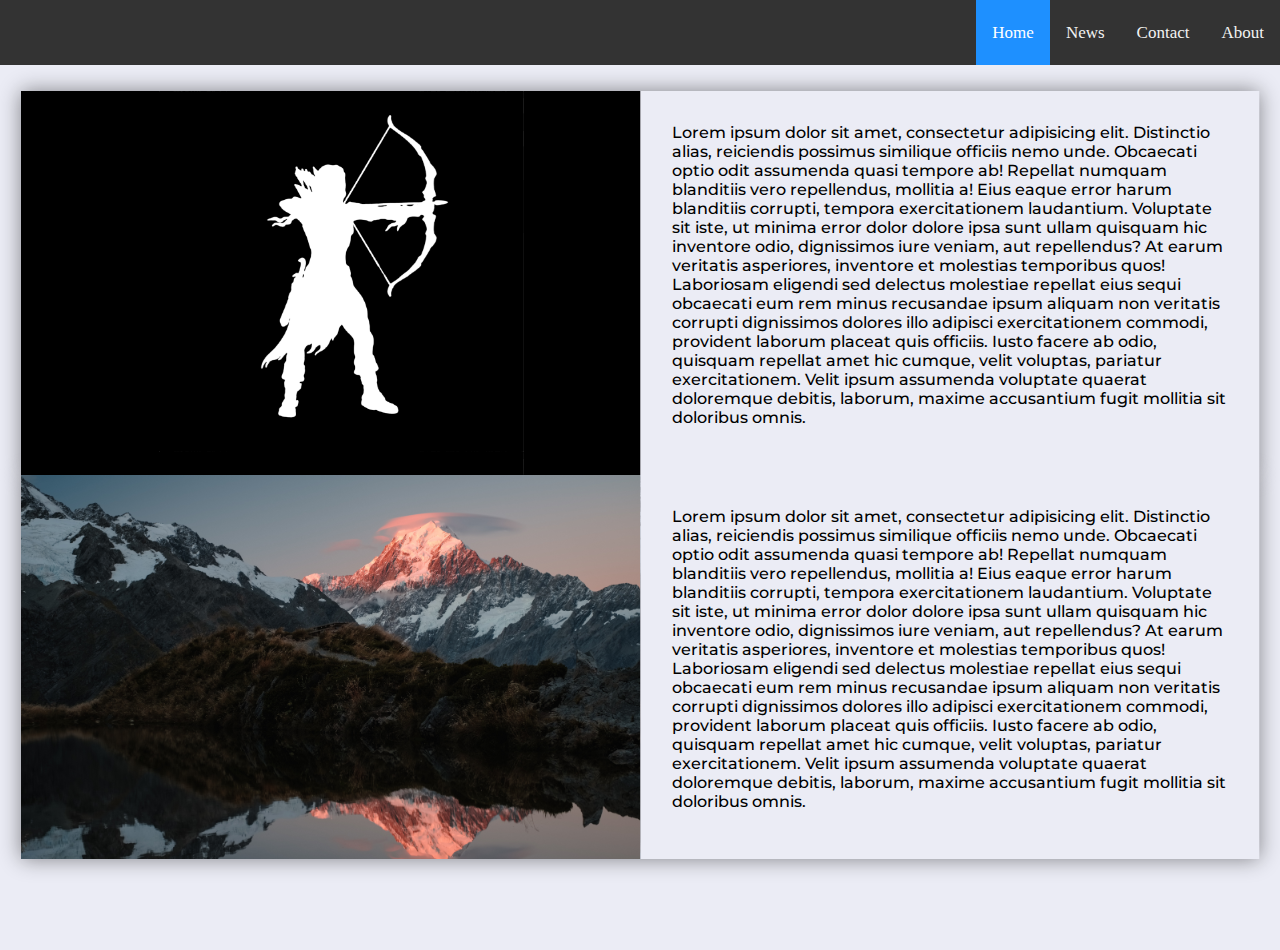
<file: About_Us.html>
<!DOCTYPE html>
<html lang="en">
<head>
    <meta charset="UTF-8">
    <meta http-equiv="X-UA-Compatible" content="IE=edge">
    <meta name="viewport" content="width=device-width, initial-scale=1.0">
    <title>Document</title>
    <link rel="stylesheet" href="About_Us.css">
    <link rel="stylesheet" href="Style.css">
</head>
<body>
    <div class="topnav">
        <span style="float: right;">
            <a class="active" href="#home">Home</a>
            <a href="#news">News</a>
            <a href="#contact">Contact</a>
            <a href="#about">About</a>
        </span>
    </div>

        <div class="Page">
        <div class="section" style="background-image: url('Images/Archery_Silouhette.png');background-size: 51.75%;">
            <div class="HALF_CONTENT_BOX">
                Lorem ipsum dolor sit amet, consectetur adipisicing elit. Distinctio alias, reiciendis possimus similique officiis nemo unde. Obcaecati optio odit assumenda quasi tempore ab! Repellat numquam blanditiis vero repellendus, mollitia a! Eius eaque error harum blanditiis corrupti, tempora exercitationem laudantium. Voluptate sit iste, ut minima error dolor dolore ipsa sunt ullam quisquam hic inventore odio, dignissimos iure veniam, aut repellendus? At earum veritatis asperiores, inventore et molestias temporibus quos! Laboriosam eligendi sed delectus molestiae repellat eius sequi obcaecati eum rem minus recusandae ipsum aliquam non veritatis corrupti dignissimos dolores illo adipisci exercitationem commodi, provident laborum placeat quis officiis. Iusto facere ab odio, quisquam repellat amet hic cumque, velit voluptas, pariatur exercitationem. Velit ipsum assumenda voluptate quaerat doloremque debitis, laborum, maxime accusantium fugit mollitia sit doloribus omnis.
            </div>
        </div>
        <div class="section" style="background-image: url('Images/1920X1080\ TEST/nils-leonhardt-YeBI31kK2_4-unsplash.jpg');background-size: 50%;">
            <div class="HALF_CONTENT_BOX">
                Lorem ipsum dolor sit amet, consectetur adipisicing elit. Distinctio alias, reiciendis possimus similique officiis nemo unde. Obcaecati optio odit assumenda quasi tempore ab! Repellat numquam blanditiis vero repellendus, mollitia a! Eius eaque error harum blanditiis corrupti, tempora exercitationem laudantium. Voluptate sit iste, ut minima error dolor dolore ipsa sunt ullam quisquam hic inventore odio, dignissimos iure veniam, aut repellendus? At earum veritatis asperiores, inventore et molestias temporibus quos! Laboriosam eligendi sed delectus molestiae repellat eius sequi obcaecati eum rem minus recusandae ipsum aliquam non veritatis corrupti dignissimos dolores illo adipisci exercitationem commodi, provident laborum placeat quis officiis. Iusto facere ab odio, quisquam repellat amet hic cumque, velit voluptas, pariatur exercitationem. Velit ipsum assumenda voluptate quaerat doloremque debitis, laborum, maxime accusantium fugit mollitia sit doloribus omnis.
            </div>
        </div>
</div>
</body>
</html>
</file>
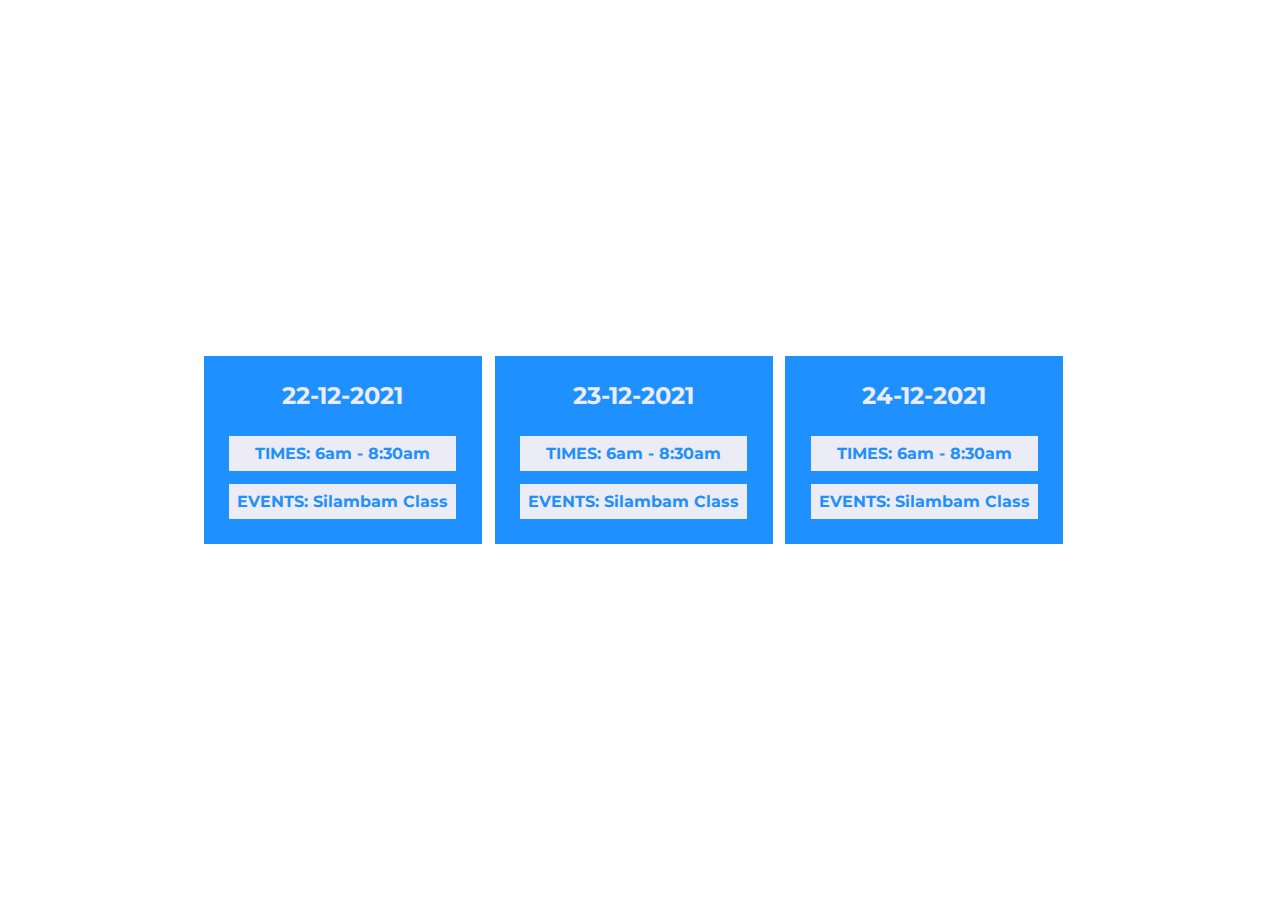
<file: Schedules.html>
<!DOCTYPE html>
<html lang="en">
<head>
    <meta charset="UTF-8">
    <meta http-equiv="X-UA-Compatible" content="IE=edge">
    <meta name="viewport" content="width=device-width, initial-scale=1.0">
    <title>Document</title>
    <style>
        @import url('https://fonts.googleapis.com/css2?family=Montserrat:ital,wght@0,400;0,500;0,600;0,700;0,800;0,900;1,100;1,200;1,300;1,400;1,500;1,600;1,700;1,800;1,900&display=swap');
    *{
        box-sizing: border-box;
        padding: 0;
        margin: 0;
    }
    body{
        height: 100vh;
        width: 100%;
    }
    .flex{
        display: flex;
        justify-content: center;
        align-items: center;
        width: 100%;
        height: 100%;
    }

    .news{
        height: fit-content;
        max-width: 25%;
        background-color: #1e90ff;
        display: block;
        margin-right: 1vw;
        padding: 2vw;
        text-align: center;
        font-family: 'Montserrat', sans-serif;
        color: #ebecf5;
    }
    h2{
        margin-bottom: 2vw;
    }
    .news p{
        text-align: justify;
    }
    .news div{
        background-color: #ebecf5;
        width: 100%;
        height: fit-content;
        color: #1e90ff;
        margin-top: 1vw;
        font-weight: 700;
        padding: 0.618vw;
    }
    </style>
</head>
<body>
    <div class="flex">
        <div class="news">
            <h2>
                22-12-2021
            </h2>
            <div>
              TIMES: 6am - 8:30am
            </div>
            <div>EVENTS: Silambam Class</div>
        </div>
        <div class="news">
            <h2>
                23-12-2021
            </h2>
            <div>
              TIMES: 6am - 8:30am
            </div>
            <div>EVENTS: Silambam Class</div>
        </div>
        <div class="news">
            <h2>
                24-12-2021
            </h2>
            <div>
              TIMES: 6am - 8:30am
            </div>
            <div>EVENTS: Silambam Class</div>
        </div>
    </div>
</body>
</html>
</file>
<file: About_Us.css>
*{
    box-sizing: border-box;
    padding: 0;
    margin: 0;
}
.Page{
    padding:7.125vw 1.618vw;
}
.section{
    width: 100%;
    min-height: fit-content;
    background-color: #ebecf5;
    box-shadow: 0px 0px 20px #00000075;
    z-index: 1;
}
body{
    background-color: #ebecf5;
}

.HALF_CONTENT_BOX{
      width:50%;
      min-height: 30vw;
      padding: 2.5vw 2.5vw;
      box-shadow: none !important;
      clear: both;
      font-family: Montserrat;
      font-weight: 500;
      font-size: auto;
      overflow: hidden;
      background-color: #ebecf5;
      transform: translateX(0%);
    }
.HALF_CONTENT_BOX:nth-child(odd){
    transform: translateX(100%) !important;
}
.HALF_CONTENT_BOX h1::before{
  content: "• ";
}
.HALF_CONTENT_BOX p{
  color: #444444;
}

.HALF_CONTENT_BOX h1{
    margin-bottom: 2vw;
}
</file>
<file: Style.css>
@import url('https://fonts.googleapis.com/css2?family=Montserrat:ital,wght@0,400;0,500;0,600;0,700;0,800;0,900;1,100;1,200;1,300;1,400;1,500;1,600;1,700;1,800;1,900&display=swap');
        /*@import url('https://www.tamiltypingonline.com/wp-content/uploads/2019/12/vanavil-avvaiyar.zip');*/
        *{
            box-sizing: border-box;
            padding: 0;
            margin: 0;
        }
        /*-------------------------------------------------------------------------------------------------------------------------------*/
        /*@font-face {
            font-family: avvai;
            src: url(Fonts/vanavil\ Avvaiyar.TTF);
        }*/
        body{
          background-color: #ebecf5;
        }
        .TITLEBOX{
            z-index: -99;
            width: 100%;
            height: 42.5vw;
            background-image: url('Images/1920x1080_test.jpg');
            background-attachment: fixed;
            background-repeat: no-repeat;
            background-size: cover; /* Always size the image to the width of the div */
            background-position: center; /* Position the image to the top center of the div */
            padding-right: 5vw;
            clear: both;
        }
        /* For any viewports less than 1000px wide */
        .TITLE{
            display: inline;
            float: right;
            font-family: 'Montserrat', sans-serif;
            text-shadow: 0 0 .5vw #00000050;/* DO NOT REMOVE THIS, (FOR READABILITY)*/
            font-size: 10vw;
            margin-top: 13.5vw;
            margin-left: auto;
            margin-right: auto;
        }
        .LANDING_BOX{
            width: 100%;
            min-height: 10vw;
            margin: auto;
            clear: both;
            background-color: #1e90ff50;
            background-image: url('Images/1920X1080\ TEST/0001-0353.gif');
            background-size: 50%;
        }
        .BOX{
          width: 100%;
          height: fit-content;
          margin: auto;
          clear: both;
          background-color: #ebecf5;
      }


        /* Add a black background color to the top navigation */
.topnav {
  background-color: #333;
  overflow: hidden;
  position: fixed;
  width: 100%;
  z-index: 99;
}

/* Style the links inside the navigation bar */
.topnav a {
  float: left;
  color: #f2f2f2;
  text-align: center;
  padding: 22.5px 16px;
  text-decoration: none;
  font-size: 17px;
  font-family: calibri;
  z-index: 1;
}

/* Change the color of links on hover */
.topnav a:hover {
  transition: .2s;
  background-color: #1e90ff;
}

/* Add a color to the active/current link */
.topnav a.active {
  background-color: #1e90ff;
  color: #ffffff;
}
/*--------------------------------------------------------------------------------------------------------------------------------------*/
.lines__wrapper {
	display: grid;
	place-items: center;
}

.line {
	overflow: hidden;
}

.line .line--text {
	display: block;
	color: #fff;
	font-size: 3rem;
	font-family: "Montserrat";
	font-weight: 700;
}

.HALF_CONTENT_BOX{
  width:50%;
  height: fit-content;
  box-shadow: 0px 0px 20px rgb(88, 88, 88);
  padding: 2.5vw 2.5vw;
  clear: both;
  font-family: Montserrat;
  font-weight: 500;
  font-size: auto;
  overflow: hidden;
  background-color: #ebecf5;
}
.HALF_CONTENT_BOX h1::before{
  content: "• ";
}
.HALF_CONTENT_BOX p{
  color: #444444;
}

.HALF_CONTENT_BOX h1{
  margin-bottom: 2vw;
}

.CONTENT_BOX{
  width:100%;
  height: fit-content;
  padding: 2.5vw 2.5vw;
  clear: both;
  font-family: Montserrat;
  font-weight: 500;
  font-size: auto;
  overflow: hidden;
  background-color: #ebecf5;
}

.CONTENT_BOX p{
  color: #444444;
}

.CONTENT_BOX h1::before{
  content: "• ";
}

.CONTENT_BOX h1{
  margin-bottom: 2vw;
}

.flex{
  display: flex;
  justify-content: center;
  align-items: center;
  width: 100%;
  height: 100%;
}

.news{
  height: 100%;
  width: 25%;
  background-color: #1e90ff;
  display: block;
}

a{
  text-decoration: none;
  color: #1e90ff;
  text-shadow: none;
  transition: .25s;
}

a:hover{
  text-shadow: 0 0 30px#1e90ff;
  transition: .25s;
}
</file>
